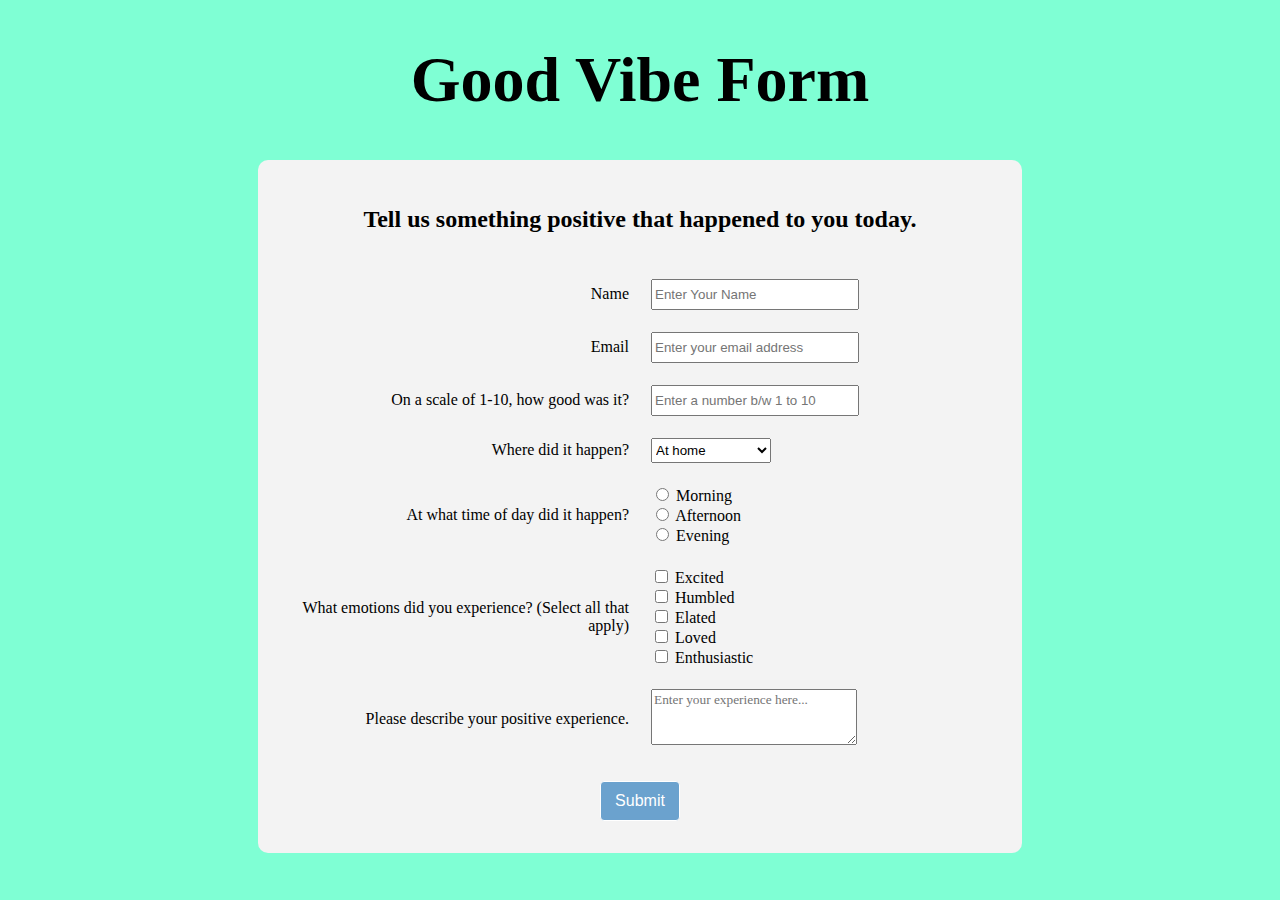
<file: A survey form/index.html>
<!DOCTYPE html>
<html lang="en">
<head>
    <meta charset="UTF-8">
    <meta name="viewport" content="width=device-width, initial-scale=1.0">
    <title>Document</title>
    <link rel="stylesheet" href="style.css">
</head>
<body>
    <h1 id="title">Good Vibe Form</h1>
    <div>
        <form action="">
        <table>
            <tr>
                <th colspan="2" ><p id = "form_title">Tell us something positive that happened to you today.</p></th>
            </tr>
            <tr>
                <td class = "field"><label>Name</label></td>
                <td><input style="height: 25px;  width : 200px;" type="text" name="name" placeholder="Enter Your Name" id ="name"></td>
            </tr>
            <tr>
                <td class = "field"><label>Email</label></td>
                <td><input style=" height: 25px; width : 200px;" type="email" name="email" placeholder="Enter your email address" id = "email"></td>
            </tr>
            <tr>
                <td class = "field"><label>On a scale of 1-10, how good was it?</label></td>
                <td><input style=" height: 25px; width : 200px;" type="number" name="number" id="number" min="1" max="10" placeholder="Enter a number b/w 1 to 10"></td>
            </tr>
            <tr>
                <td class = "field"><label>Where did it happen?</label></td>
                <td>
                    <select style = "height: 25px; " name="location" id="location">
                        <option value="At home">At home</option>
                        <option value="On my commute">On my commute</option>
                        <option value="At Work">At Work</option>
                        <option value="On the street">On the street</option>
                        <option value="Other">Other</option>
                    </select>
                </td>
            </tr>
            <tr>
                <td class = "field"><label>At what time of day did it happen?</label></td>
                <td>
                    <input type="radio" id="morning" name="day" value="Morning">
                    <label for="morning">Morning</label><br>
                    <input type="radio" id="afternoon" name="day" value="Afternoon">
                    <label for="afternoon">Afternoon</label><br>
                    <input type="radio" id="evening" name="day" value="Evening">
                    <label for="evening">Evening</label>
                </td>
            </tr>
            <tr>
                <td class = "field"><label>What emotions did you experience?
                    (Select all that apply)</label></td>
                <td>
                    <input type="checkbox" id="Excited" name="emotions" value="Excited">
                    <label for="Excited"> Excited</label><br>
                    <input type="checkbox" id="Humbled" name="emotions" value="Humbled">
                    <label for="Humbled"> Humbled</label><br>
                    <input type="checkbox" id="Elated" name="emotions" value="Elated">
                    <label for="Elated"> Elated</label><br>
                    <input type="checkbox" id="Loved" name="emotions" value="Loved">
                    <label for="Loved"> Loved</label> <br>
                    <input type="checkbox" id="Enthusiastic" name="emotions" value="Enthusiastic">
                    <label for="Enthusiastic"> Enthusiastic</label>     
                </td>
            </tr>
            <tr>
                <td class = "field"><label>Please describe your positive experience.</label></td>
                <td><textarea id="event-details" style="height: 50px; width : 200px; resize:vertical;font-family: Open Sans Condensed;" name="event-details"  placeholder="Enter your experience here..."></textarea></td>
            </tr>
            <tr>
                <td colspan="2" style="text-align: center;"><button id="submit" type="submit" >Submit</button></td>
            </tr>

        </table>
        </form>
    </div>
</body>
</html>
</file>
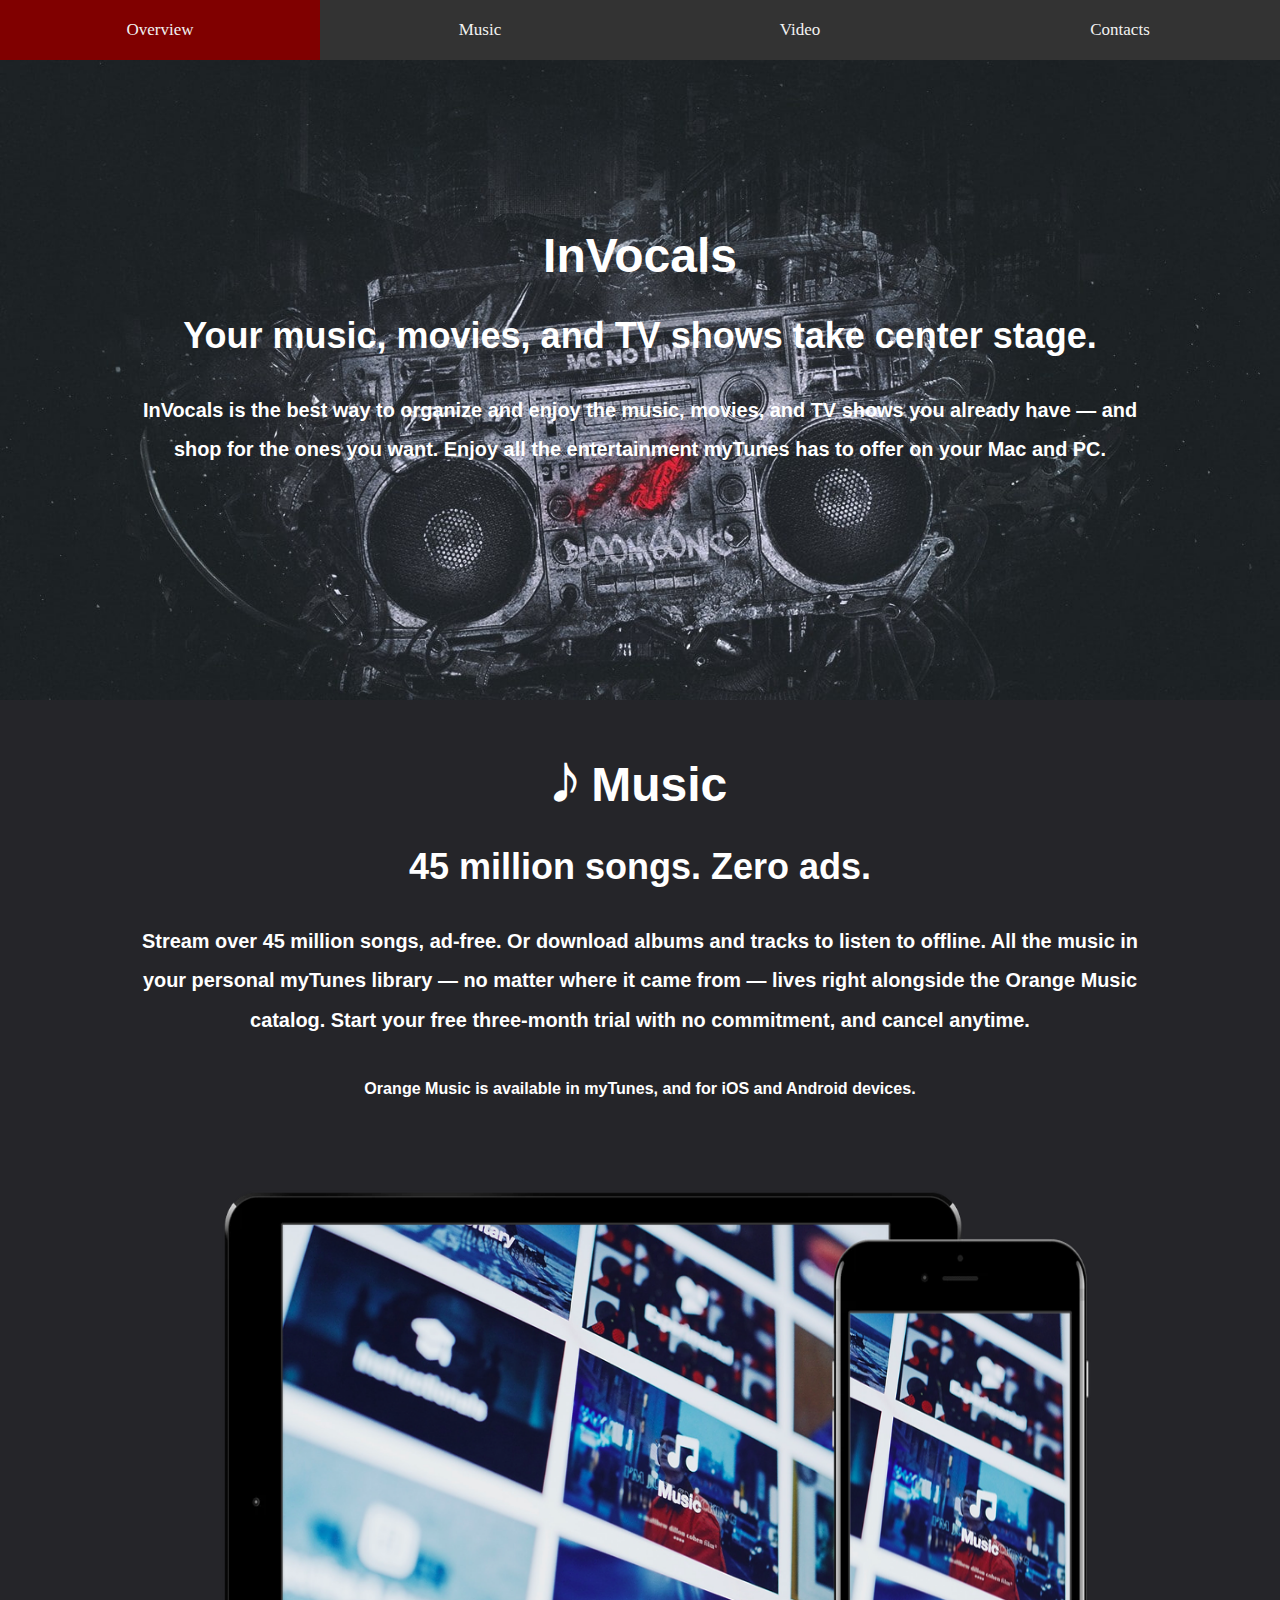
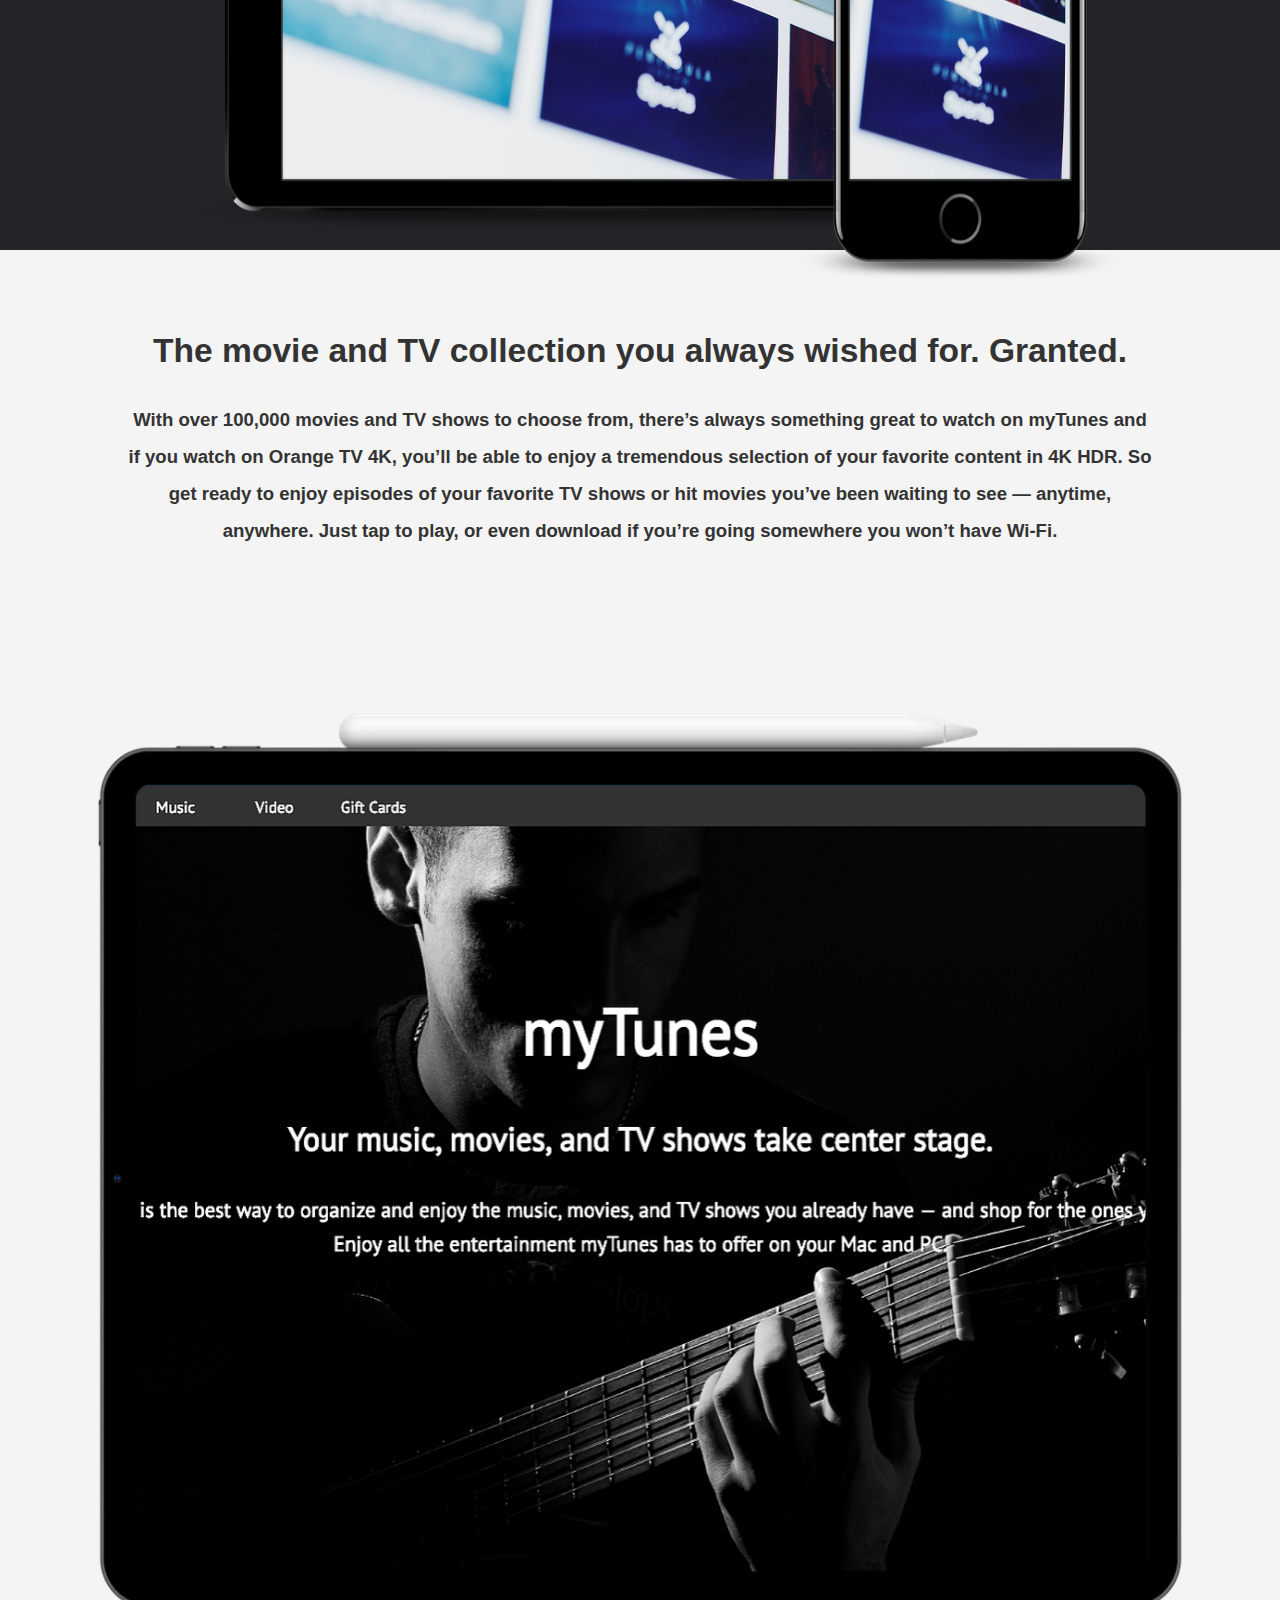
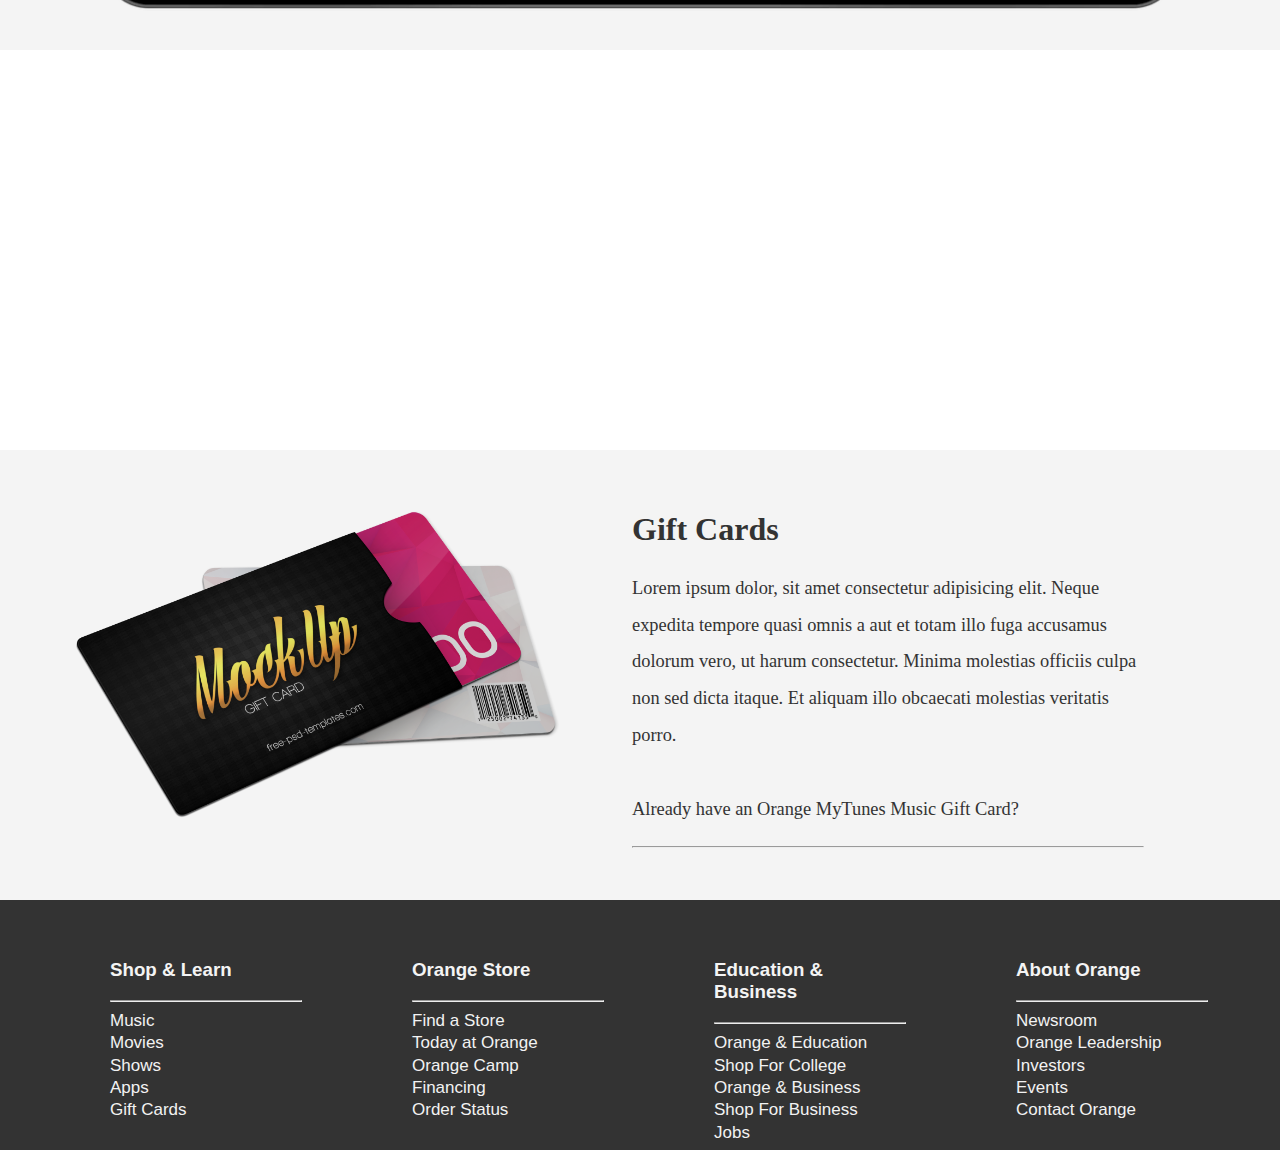
<file: Music Store Page/index.html>
<!DOCTYPE html>
<html lang="en">
<head>
    <meta charset="UTF-8">
    <meta name="viewport" content="width=device-width, initial-scale=1.0">
    <title>Document</title>
    <link rel="stylesheet" href="style.css">
    
</head>
<body>
    
    <div id="header_btn">
        <a href="#Overview">Overview</a>
        <a href="#Music">Music</a>
        <a href="#Video">Video</a>
        <a href="#contacts">Contacts</a>
    </div>
    <div id="Overview">
        <div id="preview_text">
        <h1 >InVocals</h1>
        <h2>Your music, movies, and TV shows take center stage.</h2>
        <h5 style="line-height: 2em;">InVocals is the best way to organize and enjoy the music, movies, and TV shows you already have — and shop for the ones you want. Enjoy all the entertainment myTunes has to offer on your Mac and PC.</h5>
        </div>
    </div>
    <div id="Music">
        <div style="top: 20%;" id="preview_text">
            
            <h1 >&#119136; Music</h1>
            <h2>45 million songs. Zero ads.</h2>
            <h5 style="line-height: 2em;">Stream over 45 million songs, ad-free. Or download albums and tracks to listen to offline. All the music in your personal myTunes library — no matter where it came from — lives right alongside the Orange Music catalog. Start your free three-month trial with no commitment, and cancel anytime.</h5>
            <h6>Orange Music is available in myTunes, and for iOS and Android devices.</h6>
        </div>
        
        <img id="img1" src="2.png" alt="Ipad">
    </div>
    <div id="Video">
        <div style="top: 10%; color: #333333; font-size: 140% ; " id="preview_text">
            <br><br><br><br>
            <h2>The movie and TV collection you always wished for. Granted.</h2>
            <h5 style="line-height: 2em;">With over 100,000 movies and TV shows to choose from, there’s always something great to watch on myTunes and if you watch on Orange TV 4K, you’ll be able to enjoy a tremendous selection of your favorite content in 4K HDR. So get ready to enjoy episodes of your favorite TV shows or hit movies you’ve been waiting to see — anytime, anywhere. Just tap to play, or even download if you’re going somewhere you won’t have Wi-Fi.</h5>
        </div>
        <img  id="img2" src="3.png" alt="Ipad">
    </div>
    <div id="Middle">
        <div style="top: 50%;" id="preview_text">
            <h2>A world of entertainment. Available wherever you are.</h2>
            <h5 style="line-height: 2em;">Lorem ipsum dolor sit amet consectetur adipisicing elit. Voluptatem veniam nobis, nisi ut expedita, doloribus reprehenderit explicabo non velit repellat alias saepe inventore repellendus? Molestias suscipit eos tempora? Quae quaerat cumque in veritatis impedit dolorum sapiente recusandae minima quo aperiam quam, excepturi quasi totam ad quas? Ipsam laudantium soluta delectus!</h5>
        </div>
    </div>
    <div id="gift">
        <img class ="img3" src="5.png" alt="Card">
        <span class="img3">
            <h1>Gift Cards</h1>
            <p style="line-height: 2em; font-size:115%">Lorem ipsum dolor, sit amet consectetur adipisicing elit. Neque expedita tempore quasi omnis a aut et totam illo fuga accusamus dolorum vero, ut harum consectetur. Minima molestias officiis culpa non sed dicta itaque. Et aliquam illo obcaecati molestias veritatis porro.
                <br><br>
                Already have an Orange MyTunes Music Gift Card?
                <hr>
            </p>
        </span>
    </div>
    <div id="contacts">
        <span class="contact_info">
            <h3>Shop & Learn</h3>
            <hr>
            <a href="#Music">Music</a>
            <br>
            <a href="#Video">Movies</a>
            <br>
            <a href="#Overview">Shows</a>
            <br>
            <a href="#Video">Apps</a>
            <br>
            <a href="#gift">Gift Cards</a>
            <br>
        </span>
        <span class="contact_info">
            <h3>Orange Store</h3>
            <hr>
            <a href="#Music">Find a Store</a>
            <br>
            <a href="#Video">Today at Orange</a>
            <br>
            <a href="#Overview">Orange Camp</a>
            <br>
            <a href="#Video">Financing</a>
            <br>
            <a href="#gift">Order Status</a>
            <br>
        </span>
        <span class="contact_info">
            <h3>Education & Business</h3>
            <hr>
            <a href="#Music">Orange & Education</a>
            <br>
            <a href="#Video">Shop For College</a>
            <br>
            <a href="#Overview">Orange & Business</a>
            <br>
            <a href="#Video">Shop For Business</a>
            <br>
            <a href="#gift">Jobs</a>
            <br>
        </span>
        <span class="contact_info">
            <h3>About Orange</h3>
            <hr>
            <a href="#Music">Newsroom</a>
            <br>
            <a href="#Video">Orange Leadership</a>
            <br>
            <a href="#Overview">Investors</a>
            <br>
            <a href="#Video">Events</a>
            <br>
            <a href="#gift">Contact Orange</a>
            <br>
        </span>
    </div>




  
</body>
</html>
</file>
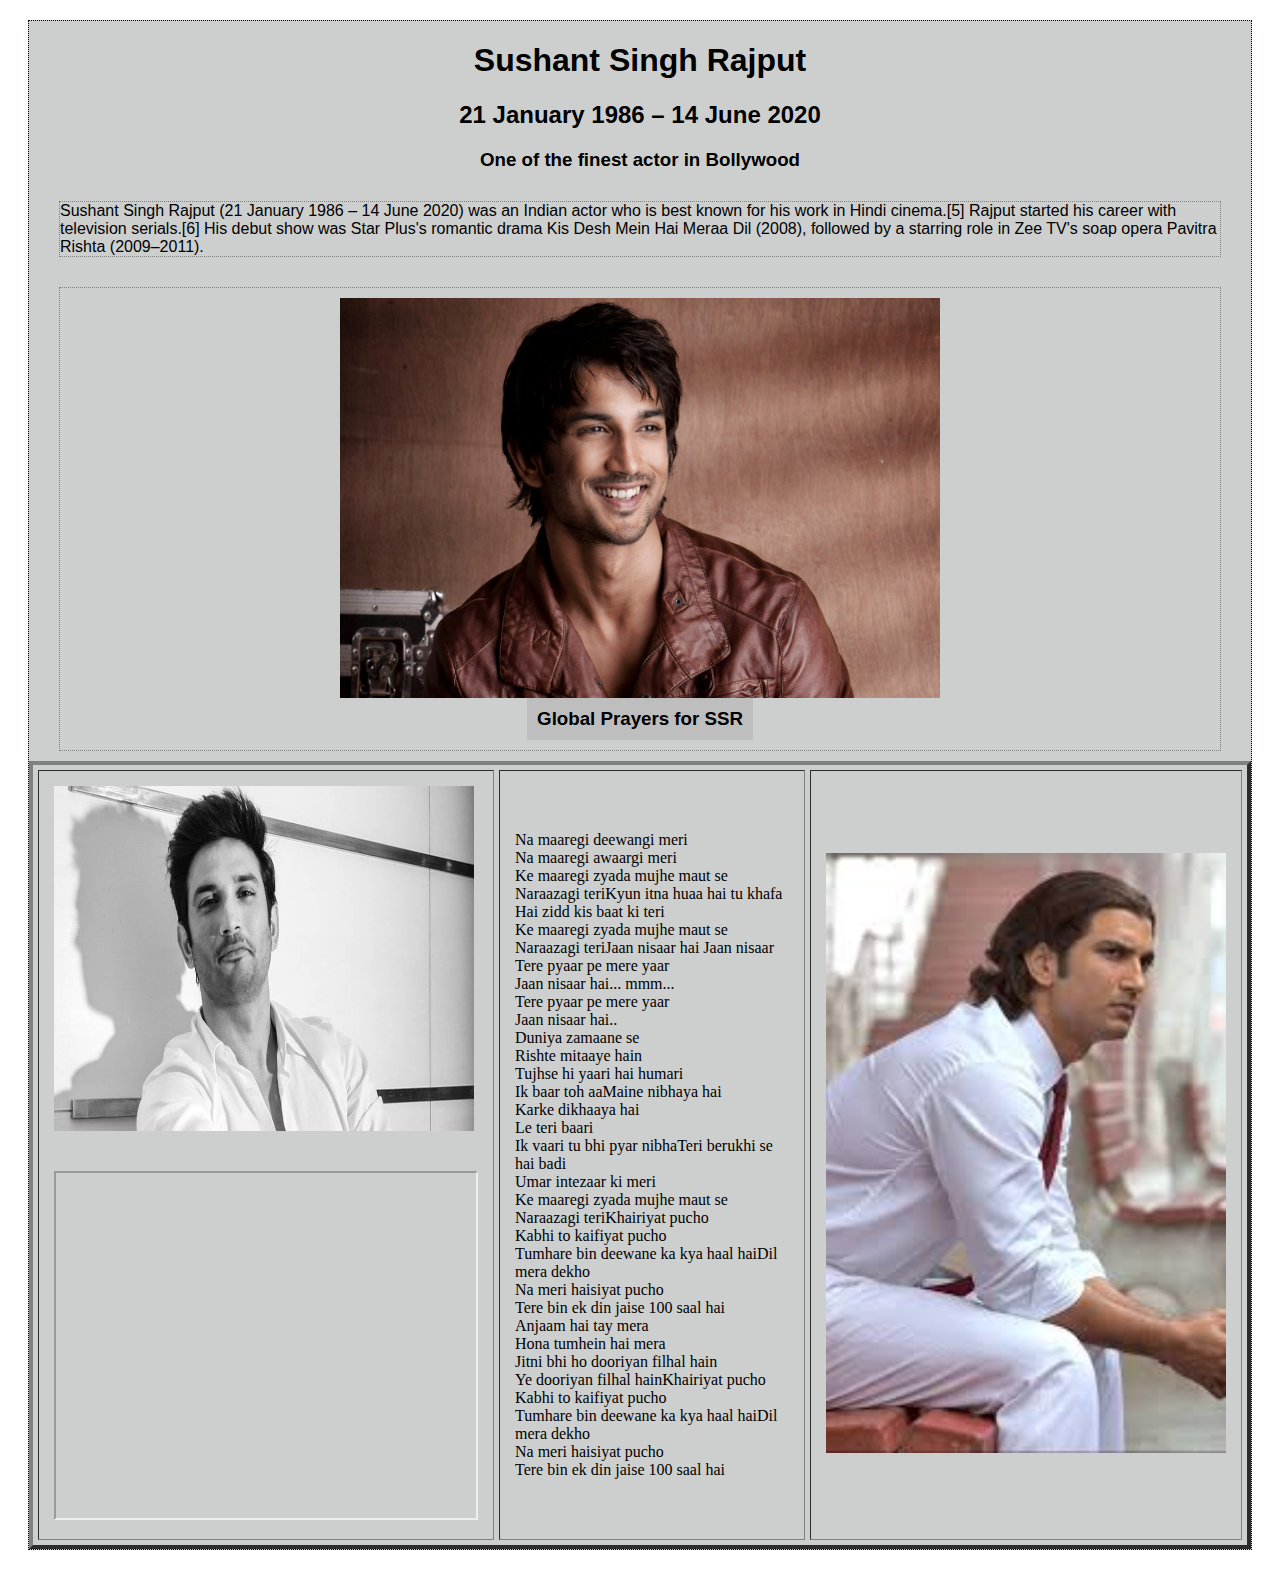
<file: Tribute/index.html>
<!DOCTYPE html>
<html lang="en">
<head>
    <meta charset="UTF-8">
    <meta name="viewport" content="width=device-width, initial-scale=1.0">
    <title>Tribute Page</title>
    <link rel="stylesheet" href="TributePage.css">
    
</head>
<body>
    <div class="container">
        <h1 class = "heading">Sushant Singh Rajput</h1>
        <h2 class = "heading">21 January 1986 – 14 June 2020</h2>
        <h3 class = "heading">One of the finest actor in Bollywood</h3>
        <p id  = "uptext">Sushant Singh Rajput (21 January 1986 – 14 June 2020) was an Indian actor who is best known for his work in Hindi cinema.[5] Rajput started his career with television serials.[6] His debut show was Star Plus's romantic drama Kis Desh Mein Hai Meraa Dil (2008), followed by a starring role in Zee TV's soap opera Pavitra Rishta (2009–2011).</p>
        <div class = "image_container">
            <img src="sushant.jpg" class = "image">
            <h3 id = "image_text">Global Prayers for SSR</h3>
        </div>
        <table border=4 cellpadding = 15px cellspacing = 5>
            
            <tr>
                <td><img src="ssr.jpg"  width="420" height="345">
                    <br><br><br>
                    <iframe width="420" height="345" src="https://www.youtube.com/embed/Np_IF7GSfZo">
                </iframe></td>
                <td rowspan=2>
                <span class="poem">Na maaregi deewangi meri<br>
                    Na maaregi awaargi meri<br>
                    Ke maaregi zyada mujhe maut se<br>
                    Naraazagi teriKyun itna huaa hai tu khafa<br>
                    Hai zidd kis baat ki teri<br>
                    Ke maaregi zyada mujhe maut se<br>
                    Naraazagi teriJaan nisaar hai Jaan nisaar<br>
                    Tere pyaar pe mere yaar<br>
                    Jaan nisaar hai... mmm...<br>
                    Tere pyaar pe mere yaar<br>
                    Jaan nisaar hai..<br>
                    Duniya zamaane se<br>
                    Rishte mitaaye hain<br>
                    Tujhse hi yaari hai humari<br>
                    Ik baar toh aaMaine nibhaya hai<br>
                    Karke dikhaaya hai<br>
                    Le teri baari<br>
                    Ik vaari tu bhi pyar nibhaTeri berukhi se hai badi<br>
                    Umar intezaar ki meri<br>
                    Ke maaregi zyada mujhe maut se<br>
                    Naraazagi teriKhairiyat pucho<br>
                    Kabhi to kaifiyat pucho<br>
                    Tumhare bin deewane ka kya haal haiDil mera dekho<br>
                    Na meri haisiyat pucho<br>
                    Tere bin ek din jaise 100 saal hai<br>
                    Anjaam hai tay mera<br>
                    Hona tumhein hai mera<br>
                    Jitni bhi ho dooriyan filhal hain<br>
                    Ye dooriyan filhal hainKhairiyat pucho<br>
                    Kabhi to kaifiyat pucho<br>
                    Tumhare bin deewane ka kya haal haiDil mera dekho<br>
                    Na meri haisiyat pucho<br>
                    Tere bin ek din jaise 100 saal hai<br>
                </span>
                </td>
                <td rowspan=2><img src="images.jpg" width = 400px height = 600px></td>
            </tr>
            
        <table>
    </div>
</body>
</html>
</file>
<file: A survey form/style.css>
body{
    background-color: aquamarine;
}
#title{
    text-align: center;
    font-size: 400%;
}
div{
    background-color:#f3f3f3;
    margin-left: 250px;
    margin-right: 250px;
    border-radius: 10px;
}
table{
    margin : 10px;
    padding : 10px;
    margin-left: auto;
    margin-right: auto;
    table-layout: fixed;
    width: 100%;
}
th,td{
    margin : 10px;
    padding : 10px;
}

#form_title{
    font-size: 150%;
}

#submit{
    font-size: 1em;
    background-color: #6ba2ce;
    color: white;
    border: 1px solid;
    border-radius: 4px;
    height: 40px;
    width: 80px;
    margin: 10px;
}
.field{
    text-align: right;
    font-family: Georgia, 'Times New Roman', Times, serif;
}
#submit:hover{
    color: green;
}
</file>
<file: Music Store Page/style.css>
body{
    margin: 0;
}


#header_btn{
    overflow: hidden;
    background-color: #333;
    position: fixed;
    width: 100%;
    top: 0;
    left: 0;
    z-index: 1;
    
}
#header_btn a {
    
    float: left;
    display: block;
    color: #f2f2f2;
    text-align: center;
    text-decoration: none;
    font-size: 17px;
    width: 25%;
    height: 40px;
    padding-top:20px;
}
div > a:hover {
    background-color: #800000;
}
#Overview{
    background-image: url("1.jpg");
    background-attachment: fixed;
    background-position: center;
    background-repeat: no-repeat;
    background-size: cover;
    height: 700px;
    width: 100%;
}

#preview_text{
    
    font-family: 'PT Sans', sans-serif;
    -webkit-font-smoothing: antialiased;
    font-style: normal;
    font-variant: normal;
    text-rendering: auto;
    color: white;
    position: relative;
    top: 50%;
    left: 50%;
    transform: translateX(-50%) translateY(-50%);
    text-align: center;
    vertical-align: middle;
    padding: 40px;
    width: 80%;
    font-size: 150%;
    font-weight: lighter;
}

#Music{
    background-color: #252529;
    width: 100%;
    height: 1150px;
}

#img1{
    display: block;
    margin-left: auto;
    margin-right: auto;
    width: 75%;
    height: 60%;
}

#Video{
    background-color: #f4f4f4;
    width: 100%;
    height: 1400px;
}
#img2{
    display: block;
    margin-left: auto;
    margin-right: auto;
    width: 85%;
    height: 900px;
}

#Middle{
    background-image: url("4.jpg");
    background-attachment: fixed;
    background-position: center;
    background-repeat: no-repeat;
    background-size: cover;
    height: 400px;
    width: 100%;
}

#gift{
    background-color: #f4f4f4;
    width: 100%;
    height: 450px;

}
.img3{
    color: #333333;
    float: left;
    margin-top: 40px;
    margin-left: 60px;
    width: 40%;
}
#contacts{
    background-color: #333;
    width: 100%;
    height: 250px;
    
}
.contact_info{
    line-height: 1.4em;
    font-family: 'PT Sans', sans-serif;
    font-weight: lighter;
    color: #f4f4f4;
    float: left;
    margin-top: 40px;
    margin-left: 110px;
    width: 15%;
    display: block;
    text-decoration: none;
}
.contact_info a {
    
    color: #f2f2f2;
    text-decoration: none;
    font-size: 17px;
}
</file>
<file: Tribute/TributePage.css>
.container{
    border: 1px;
    border-style: dotted;
    background-color: rgb(205, 207, 207);
    margin :20px;
    font-family: 'Segoe UI', Tahoma, Geneva, Verdana, sans-serif;
}
.heading{
    text-align: center;
}

.image{
    display: block;
    height : 400px;
    width : 600px;
    margin-left: auto;
    margin-right: auto;
}
#image_text{

    display: table;
    margin: 0px auto 0px auto; 
    padding:10px;
    background-color:rgb(190, 190, 190);
    
}

#uptext{
    margin :30px;
    margin-bottom: 10px;
    border: 1px;
    border-style: dotted;
    border-color: grey;
}

.image_container{
    padding: 10px;
    margin :30px;
    margin-bottom: 10px;
    border: 1px;
    border-style: dotted;
    border-color: grey;
}

.poem{
    font-family: Georgia, 'Times New Roman', Times, serif;
    font-size: medium;
}
</file>
